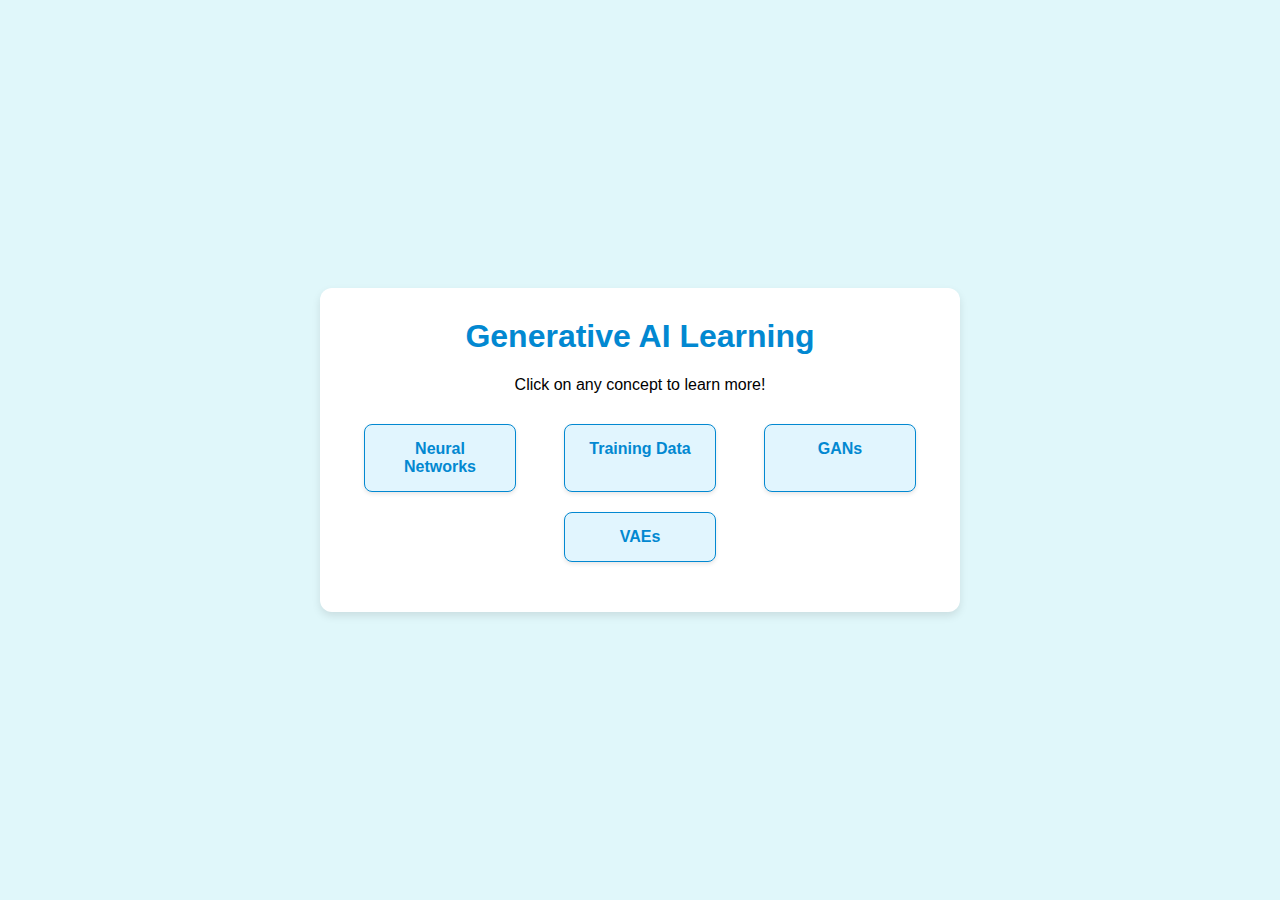
<file: apps/genai_components/genAI components.html>
<!DOCTYPE html>
<html lang="en">
<head>
  <meta charset="UTF-8">
  <meta name="viewport" content="width=device-width, initial-scale=1.0">
  <title>Generative AI Learning App</title>
  <style>
    body {
      font-family: Arial, sans-serif;
      display: flex;
      justify-content: center;
      align-items: center;
      height: 100vh;
      margin: 0;
      background-color: #e0f7fa;
    }
    .container {
      background-color: #ffffff;
      border-radius: 12px;
      padding: 20px;
      max-width: 600px;
      box-shadow: 0px 4px 8px rgba(0, 0, 0, 0.1);
      text-align: center;
    }
    h1 {
      color: #0288d1;
      margin-top: 10px;
    }
    .concepts {
      display: flex;
      justify-content: space-around;
      flex-wrap: wrap;
      margin: 20px 0;
    }
    .concept {
      margin: 10px;
      padding: 15px;
      width: 120px;
      background-color: #e1f5fe;
      border: 1px solid #0288d1;
      border-radius: 8px;
      cursor: pointer;
      transition: transform 0.3s, background-color 0.3s;
      box-shadow: 0px 2px 4px rgba(0, 0, 0, 0.1);
      color: #0288d1;
      font-weight: bold;
    }
    .concept:hover {
      transform: scale(1.05);
      background-color: #b3e5fc;
    }
    .description {
      margin: 20px 0;
      transition: opacity 0.5s;
    }
    .link {
      display: block;
      margin: 10px 0;
      color: #0288d1;
      text-decoration: none;
      font-weight: bold;
    }
    .gan-visual {
      display: none;
      margin-top: 20px;
      padding: 15px;
      border-radius: 8px;
      background-color: #f1f8e9;
      box-shadow: 0px 2px 4px rgba(0, 0, 0, 0.1);
    }
    .gan-animation {
      display: flex;
      justify-content: center;
      align-items: center;
      gap: 20px;
      font-size: 18px;
    }
    .gan-character {
      display: flex;
      align-items: center;
      justify-content: center;
      width: 150px;
      height: 150px;
      border-radius: 50%;
      color: white;
      font-weight: bold;
      animation: bounce 1s infinite alternate;
    }
    #generator {
      background-color: #4CAF50;
    }
    #discriminator {
      background-color: #ff6347;
    }
    button {
      padding: 10px 20px;
      margin-top: 10px;
      border: none;
      background-color: #0288d1;
      color: white;
      font-weight: bold;
      border-radius: 6px;
      cursor: pointer;
      transition: background-color 0.3s;
    }
    button:hover {
      background-color: #0277bd;
    }
    @keyframes bounce {
      from {
        transform: translateY(0);
      }
      to {
        transform: translateY(-10px);
      }
    }
  </style>
</head>
<body>

  <div class="container">
    <h1>Generative AI Learning</h1>
    <p>Click on any concept to learn more!</p>

    <div class="concepts">
      <div class="concept" onclick="showConcept('nn')">Neural Networks</div>
      <div class="concept" onclick="showConcept('data')">Training Data</div>
      <div class="concept" onclick="showConcept('gan')">GANs</div>
      <div class="concept" onclick="showConcept('vae')">VAEs</div>
    </div>

    <div id="description" class="description"></div>

    <!-- GAN Interactive Animation -->
    <div id="gan-visual" class="gan-visual">
      <h2>GAN Visualization: A Friendly Competition</h2>
      <div class="gan-animation">
        <div id="generator" class="gan-character">Generator</div>
        <p>VS</p>
        <div id="discriminator" class="gan-character">Discriminator</div>
      </div>
      <button onclick="startGanAnimation()">Start Competition</button>
    </div>
  </div>

  <script>
    function showConcept(concept) {
      const description = document.getElementById("description");
      const ganVisual = document.getElementById("gan-visual");

      // Reset GAN visualization initially
      ganVisual.style.display = "none";

      if (concept === "nn") {
        description.innerHTML = `
          <h2>Neural Networks</h2>
          <p>Neural networks learn patterns in data to make predictions or guesses.</p>
          <a class="link" href="https://quickdraw.withgoogle.com/" target="_blank">
            Try drawing and see how the AI guesses!
          </a>
        `;
      } else if (concept === "data") {
        description.innerHTML = `
          <h2>Training Data</h2>
          <p>Training data is used to teach the AI. The AI learns by looking at many examples.</p>
          <a class="link" href="https://quickdraw.withgoogle.com/" target="_blank">
            Try Quick, Draw! to see how AI uses examples.
          </a>
        `;
      } else if (concept === "gan") {
        description.innerHTML = `
          <h2>Generative Adversarial Networks (GANs)</h2>
          <p>A Friendly Competition: GANs have two parts: a generator and a discriminator. The generator tries to create something new, while the discriminator tries to tell if it's real or fake. They keep competing, pushing each other to improve.</p>
          <a class="link" href="https://thispersondoesnotexist.com/" target="_blank">
            See GAN-created images of people who don't exist!
          </a>
        `;
        ganVisual.style.display = "block";  // Show GAN visualization when GAN is clicked
      } else if (concept === "vae") {
        description.innerHTML = `
          <h2>Variational Autoencoders (VAEs)</h2>
          <p>Learning the Essence: VAEs try to understand the underlying structure of data. Imagine squeezing a complex idea into a simple code and then expanding it back out.</p>
          <a class="link" href="https://quickdraw.withgoogle.com/" target="_blank">
            Explore AI with Quick, Draw!
          </a>
        `;
      }
    }

    function startGanAnimation() {
      const generator = document.getElementById("generator");
      const discriminator = document.getElementById("discriminator");

      // Alternate messages as part of "competition"
      generator.innerText = "Creating...";
      discriminator.innerText = "Analyzing...";

      setTimeout(() => {
        generator.innerText = "New Image!";
        discriminator.innerText = "Fake!";
      }, 1000);

      setTimeout(() => {
        generator.innerText = "Realistic Image!";
        discriminator.innerText = "Almost fooled!";
      }, 2000);

      setTimeout(() => {
        generator.innerText = "Creating...";
        discriminator.innerText = "Analyzing...";
      }, 3000);

      // Loop the animation after a few seconds
      setTimeout(startGanAnimation, 4000);
    }
  </script>

</body>
</html>
</file>
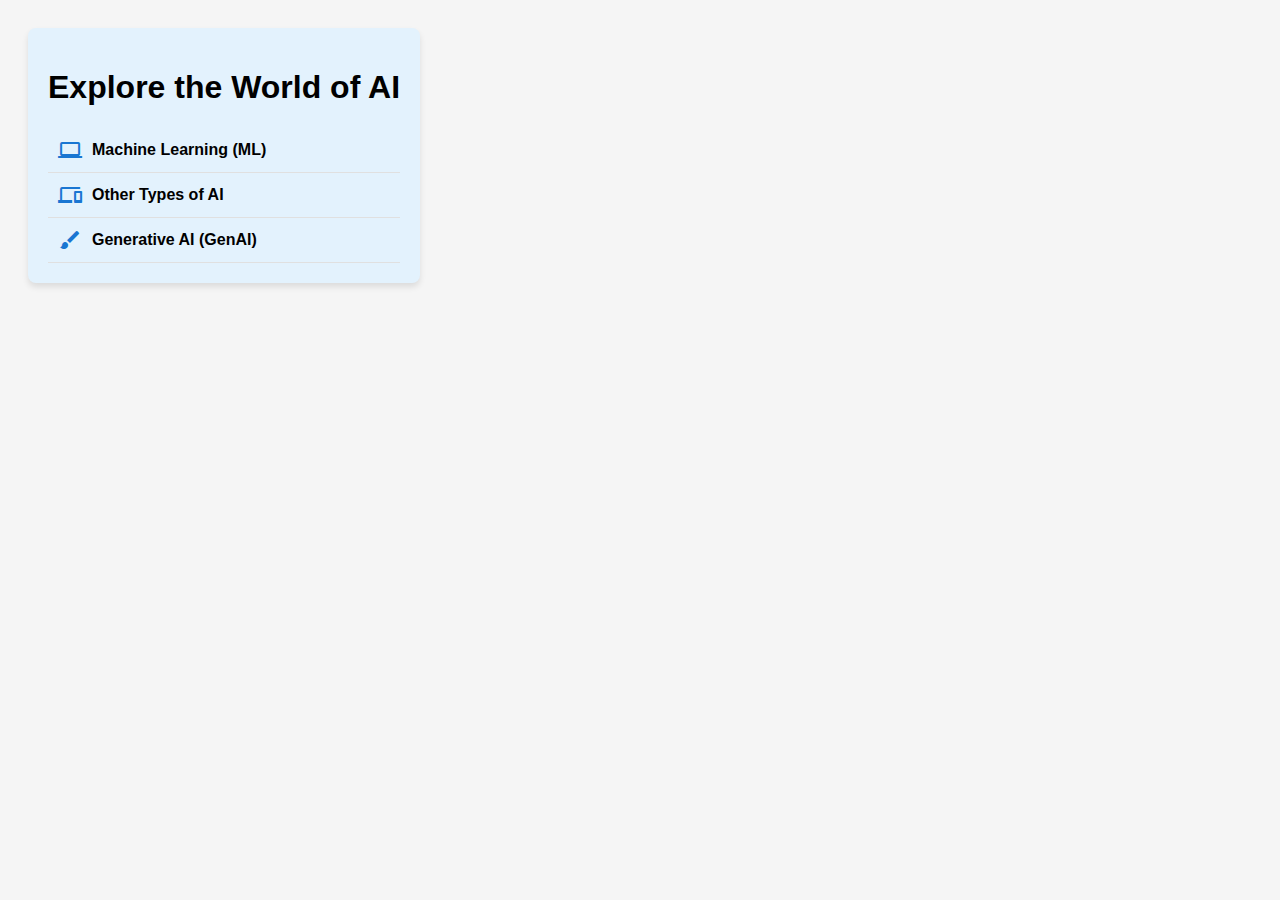
<file: apps/learn_genai/genai.html>
<!DOCTYPE html>
<html lang="en">
<head>
    <meta charset="UTF-8">
    <meta name="viewport" content="width=device-width, initial-scale=1.0">
    <title>Interactive AI Tree for Students</title>
    <link href="https://fonts.googleapis.com/icon?family=Material+Icons" rel="stylesheet">
    <style>
        /* Basic Material Design styles */
        body {
            font-family: Arial, sans-serif;
            display: flex;
            flex-direction: row;
            justify-content: center;
            background-color: #f5f5f5;
            overflow: hidden;
        }
        .container {
            max-width: 800px;
            padding: 20px;
            margin: 20px;
            background-color: #e3f2fd;
            border-radius: 8px;
            box-shadow: 0px 4px 6px rgba(0, 0, 0, 0.1);
        }
        .node {
            display: flex;
            align-items: center;
            cursor: pointer;
            padding: 10px;
            border-bottom: 1px solid #e0e0e0;
        }
        .node:hover {
            background-color: #f0f0f0;
        }
        .branch-content {
            display: none;
            padding-left: 20px;
        }
        .material-icons {
            margin-right: 10px;
            color: #1976d2;
        }
        .interactive-element {
            margin-top: 10px;
        }
        .interactive-element button {
            background-color: #1976d2;
            color: white;
            border: none;
            padding: 10px 20px;
            border-radius: 5px;
            cursor: pointer;
            transition: background-color 0.3s;
        }
        .interactive-element button:hover {
            background-color: #0d47a1;
        }
        .genai-input {
            margin-top: 10px;
            display: flex;
            align-items: center;
        }
        .genai-output {
            margin-top: 5px;
            font-style: italic;
        }
        .hover-card {
            position: relative;
            display: inline-block;
        }
        .hover-card iframe {
            display: none;
            position: relative;
            top: 0;
            left: 0;
            width: 600px;
            height: 400px;
            border: 1px solid #e0e0e0;
            box-shadow: 0px 4px 6px rgba(0, 0, 0, 0.1);
            z-index: 10;
        }
        .interactive-element.hover-card button {
            cursor: pointer;
        }
        .right-panel {
            width: 100%;
            height: 100vh;
            margin: 20px;
            background-color: #ffffff;
            border-radius: 8px;
            box-shadow: 0px 4px 6px rgba(0, 0, 0, 0.1);
            display: none;
            opacity: 0;
            transition: opacity 0.5s ease, transform 0.5s ease;
            transform: translateX(50px);
        }
        .right-panel.show {
            display: block;
            opacity: 1;
            transform: translateX(0);
        }
        .iframe-container {
            display: flex;
            align-items: flex-start;
            width: 100%;
        }
    </style>
</head>
<body>
    <div class="iframe-container">
        <div class="container">
            <h1>Explore the World of AI</h1>
            <div id="tree">
                <!-- AI Root Node -->
                <!-- Machine Learning (ML) Node -->
                <div class="node" onclick="toggleBranch('ml')">
                    <span class="material-icons">computer</span>
                    <strong>Machine Learning (ML)</strong>
                </div>
                <div id="ml" class="branch-content">
                    <div class="node" onclick="toggleBranch('supervised')">
                        <span class="material-icons">school</span>
                        Supervised Learning
                    </div>
                    <div id="supervised" class="branch-content">
                        <p>This is where we teach the computer with labeled examples.</p>
                        <div class="interactive-element">
                            <button onclick="loadIframe('supervised_learning.html')">Learn More About Supervised Learning</button>
                        </div>
                    </div>
                    
                    <div class="node" onclick="toggleBranch('unsupervised')">
                        <span class="material-icons">search</span>
                        Unsupervised Learning
                    </div>
                    <div id="unsupervised" class="branch-content">
                        <p>The computer finds hidden patterns on its own.</p>
                        <div class="interactive-element">
                            <button onclick="loadIframe('unsupervised_learning.html')">Learn More About Unsupervised Learning</button>
                        </div>
                    </div>

                    <div class="node" onclick="toggleBranch('reinforcement')">
                        <span class="material-icons">pets</span>
                        Reinforcement Learning
                    </div>
                    <div id="reinforcement" class="branch-content">
                        <p>The computer learns by trying things out and receiving rewards.</p>
                        <div class="interactive-element">
                            <button onclick="loadIframe('reinforcement_learning.html')">Learn More About Reinforcement Learning</button>
                        </div>
                    </div>
                </div>

                <!-- Other Types of AI Node -->
                <div class="node" onclick="toggleBranch('otherAI')">
                    <span class="material-icons">devices</span>
                    <strong>Other Types of AI</strong>
                </div>
                <div id="otherAI" class="branch-content">
                    <div class="node" onclick="toggleBranch('nlp')">
                        <span class="material-icons">chat</span>
                        Natural Language Processing (NLP)
                    </div>
                    <div id="nlp" class="branch-content">
                        <p>This helps computers understand and talk like humans.</p>
                        <div class="interactive-element">
                            <button onclick="loadIframe('nlp.html')">Learn More About NLP</button>
                        </div>
                    </div>

                    <div class="node" onclick="toggleBranch('vision')">
                        <span class="material-icons">visibility</span>
                        Computer Vision
                    </div>
                    <div id="vision" class="branch-content">
                        <p>This lets computers "see" and understand images.</p>
                        <div class="interactive-element">
                            <button onclick="loadIframe('computer_vision.html')">Learn More About Computer Vision</button>
                        </div>
                    </div>

                    <div class="node" onclick="toggleBranch('robotics')">
                        <span class="material-icons">android</span>
                        Robotics
                    </div>
                    <div id="robotics" class="branch-content">
                        <p>This combines AI with robots to do physical tasks.</p>
                        <div class="interactive-element">
                            <button onclick="loadIframe('robotics.html')">Learn More About Robotics</button>
                        </div>
                    </div>
                </div>

                <!-- Generative AI Node -->
                <div class="node" onclick="toggleBranch('genai')">
                    <span class="material-icons">brush</span>
                    <strong>Generative AI (GenAI)</strong>
                </div>
                <div id="genai" class="branch-content">
                    <p>Generative AI is the coolest! It's AI that can create new things like text, images, music, and even code.</p>

                    <!-- Interactive Sentence Completion -->
                    <div class="interactive-element">
                        <p><strong>Sentence Completion:</strong> Type a word, and the GenAI will add the next word!</p>
                        <div class="genai-input">
                            <input type="text" id="genaiTextInput" placeholder="Type a word..." />
                            <button onclick="generateSentence()">Continue Sentence</button>
                        </div>
                        <div id="genaiOutput" class="genai-output"></div>
                    </div>

                    <!-- Interactive Drawing Tool -->
                    <div class="interactive-element">
                        <p><strong>AI-Assisted Drawing:</strong> Draw a basic shape and see how GenAI can transform it!</p>
                        <button onclick="startDrawing()">Start Drawing Tool</button>
                    </div>
                </div>
            </div>
        </div>
        <div class="right-panel" id="iframePanel">
            <iframe id="contentIframe" src="" width="100%" height="100%" style="border:none;"></iframe>
        </div>
    </div>

    <script>
        function toggleBranch(branchId) {
            const branch = document.getElementById(branchId);
            branch.style.display = branch.style.display === 'block' ? 'none' : 'block';
        }

        function loadIframe(file) {
            const iframePanel = document.getElementById('iframePanel');
            const iframe = document.getElementById('contentIframe');
            iframe.src = file;
            iframePanel.classList.add('show');
        }

        // Placeholder for Sentence Completion Feature
        function generateSentence() {
            const input = document.getElementById('genaiTextInput').value;
            const outputDiv = document.getElementById('genaiOutput');
            if (input) {
                outputDiv.innerText = `${input}... and then something amazing happens!`; // Placeholder response
            } else {
                outputDiv.innerText = "Please type a word to start the sentence.";
            }
        }

        // Placeholder for Drawing Tool
        function startDrawing() {
            alert("Drawing tool would transform shapes here!"); // Placeholder for an AI-assisted drawing tool
        }
    </script>
</body>
</html>
</file>
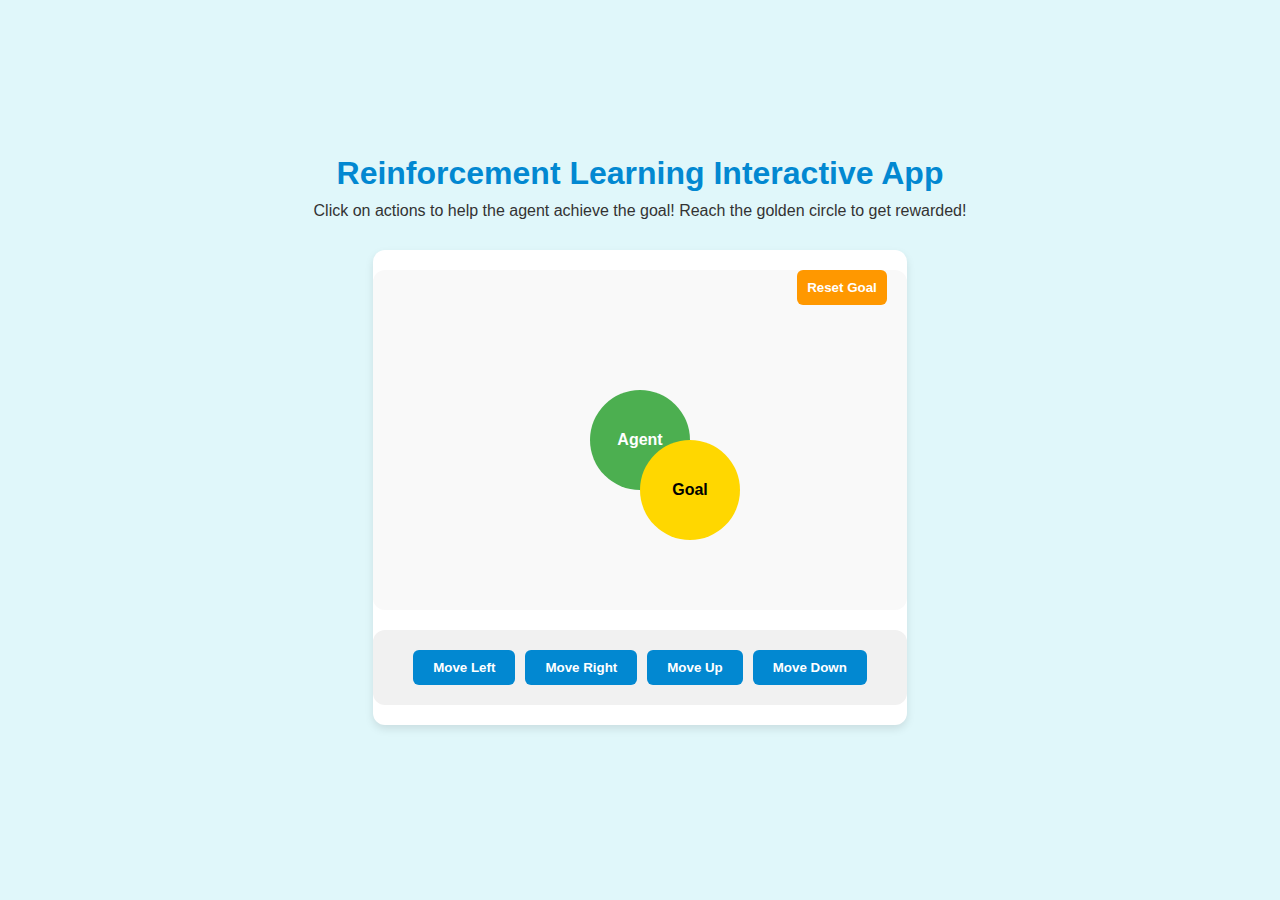
<file: apps/learn_genai/reinforcement_learning.html>
<!DOCTYPE html>
<html lang="en">
<head>
  <meta charset="UTF-8">
  <meta name="viewport" content="width=device-width, initial-scale=1.0">
  <title>Reinforcement Learning Interactive App</title>
  <style>
    body {
      font-family: Arial, sans-serif;
      display: flex;
      justify-content: center;
      align-items: center;
      height: 100vh;
      margin: 0;
      background-color: #e0f7fa;
      flex-direction: column;
    }
    .title-container {
      text-align: center;
      margin-bottom: 20px;
    }
    .container {
      background-color: #ffffff;
      border-radius: 12px;
      padding: 20px;
      max-width: 800px;
      box-shadow: 0px 4px 8px rgba(0, 0, 0, 0.1);
      display: flex;
      flex-direction: column;
      align-items: center;
      gap: 20px;
      position: relative;
    }
    .goal-agent-container {
      background-color: #f9f9f9;
      border-radius: 12px;
      padding: 20px;
      position: relative;
      display: flex;
      justify-content: center;
      align-items: center;
      width: 100%;
      height: 300px;
    }
    .controls-container {
      background-color: #f1f1f1;
      border-radius: 12px;
      padding: 20px;
      display: flex;
      justify-content: center;
      align-items: center;
      gap: 10px;
      width: 100%;
    }
    .reset-button {
      position: absolute;
      top: 20px;
      right: 20px;
      padding: 10px;
      background-color: #ff9800;
      color: white;
      border: none;
      border-radius: 6px;
      cursor: pointer;
      font-weight: bold;
      transition: background-color 0.3s;
      z-index: 10;
    }
    .reset-button:hover {
      background-color: #fb8c00;
    }
    h1 {
      color: #0288d1;
      margin: 0;
    }
    .description {
      margin: 10px 0;
      color: #333;
    }
    .agent {
      width: 100px;
      height: 100px;
      background-color: #4CAF50;
      border-radius: 50%;
      display: flex;
      justify-content: center;
      align-items: center;
      color: white;
      font-weight: bold;
      transition: transform 0.3s;
    }
    .goal {
      width: 100px;
      height: 100px;
      background-color: #FFD700;
      border-radius: 50%;
      display: flex;
      justify-content: center;
      align-items: center;
      color: black;
      font-weight: bold;
      position: absolute;
      top: 50%;
      left: 50%;
      transform: translate(0, 0);
    }
    .feedback-container {
      margin-top: 20px;
      text-align: center;
      font-size: 1.5em;
    }
    .feedback {
      opacity: 0;
      transition: opacity 0.5s ease;
    }
    button {
      padding: 10px 20px;
      border: none;
      background-color: #0288d1;
      color: white;
      font-weight: bold;
      border-radius: 6px;
      cursor: pointer;
      transition: background-color 0.3s;
    }
    button:hover {
      background-color: #0277bd;
    }
  </style>
</head>
<body>
  <div class="title-container">
    <h1>Reinforcement Learning Interactive App</h1>
    <p class="description">Click on actions to help the agent achieve the goal! Reach the golden circle to get rewarded!</p>
  </div>

  <div class="container">
    <button class="reset-button" onclick="resetGoal()">Reset Goal</button>
    <div class="goal-agent-container">
      <div id="agent" class="agent">Agent</div>
      <div id="goal" class="goal">Goal</div>
    </div>
    <div class="controls-container">
      <button onclick="moveAgent('left')">Move Left</button>
      <button onclick="moveAgent('right')">Move Right</button>
      <button onclick="moveAgent('up')">Move Up</button>
      <button onclick="moveAgent('down')">Move Down</button>
    </div>
  </div>

  <div class="feedback-container">
    <div id="feedback" class="feedback"></div>
  </div>

  <script>
    const agent = document.getElementById("agent");
    const goal = document.getElementById("goal");
    const feedback = document.getElementById("feedback");
    let position = { x: 0, y: 0 };

    const happyEmojis = ["🎉", "👏", "😁", "😊", "🤩", "👍", "💪"];
    const sadEmojis = ["😢", "😭", "😞", "😟", "😔", "🙁", "👎"];

    function moveAgent(direction) {
      const previousPosition = { ...position };

      switch (direction) {
        case 'left':
          position.x -= 20;
          break;
        case 'right':
          position.x += 20;
          break;
        case 'up':
          position.y -= 20;
          break;
        case 'down':
          position.y += 20;
          break;
      }
      updateAgentPosition();
      provideFeedback(previousPosition);
      checkGoal();
    }

    function updateAgentPosition() {
      agent.style.transform = `translate(${position.x}px, ${position.y}px)`;
    }

    function checkGoal() {
      const goalPosition = { x: parseInt(goal.style.left), y: parseInt(goal.style.top) };
      if (position.x === goalPosition.x && position.y === goalPosition.y) {
        const randomHappyEmoji = happyEmojis[Math.floor(Math.random() * happyEmojis.length)];
        showFeedback(`${randomHappyEmoji} Goal Reached! Great job!`, "#4CAF50");
        setTimeout(resetAgent, 1500);
      }
    }

    function provideFeedback(previousPosition) {
      const goalPosition = { x: parseInt(goal.style.left), y: parseInt(goal.style.top) };
      const previousDistance = Math.sqrt(
        Math.pow(previousPosition.x - goalPosition.x, 2) +
        Math.pow(previousPosition.y - goalPosition.y, 2)
      );
      const currentDistance = Math.sqrt(
        Math.pow(position.x - goalPosition.x, 2) +
        Math.pow(position.y - goalPosition.y, 2)
      );

      if (currentDistance < previousDistance) {
        const randomHappyEmoji = happyEmojis[Math.floor(Math.random() * happyEmojis.length)];
        showFeedback(`${randomHappyEmoji} Getting Closer! Keep Going!`, "#4CAF50");
      } else if (currentDistance > previousDistance) {
        const randomSadEmoji = sadEmojis[Math.floor(Math.random() * sadEmojis.length)];
        showFeedback(`${randomSadEmoji} Moving Away! Try a different direction!`, "#ff6347");
      }
    }

    function showFeedback(message, color) {
      feedback.innerText = message;
      feedback.style.color = color;
      feedback.style.opacity = 1;
      setTimeout(() => {
        feedback.style.opacity = 0;
      }, 1000);
    }

    function resetAgent() {
      position = { x: 0, y: 0 };
      updateAgentPosition();
    }

    function resetGoal() {
      const containerWidth = document.querySelector('.goal-agent-container').clientWidth;
      const containerHeight = document.querySelector('.goal-agent-container').clientHeight;
      const randomX = Math.floor(Math.random() * (containerWidth - 100));
      const randomY = Math.floor(Math.random() * (containerHeight - 100));
      goal.style.left = `${randomX}px`;
      goal.style.top = `${randomY}px`;
    }
  </script>

</body>
</html>
</file>
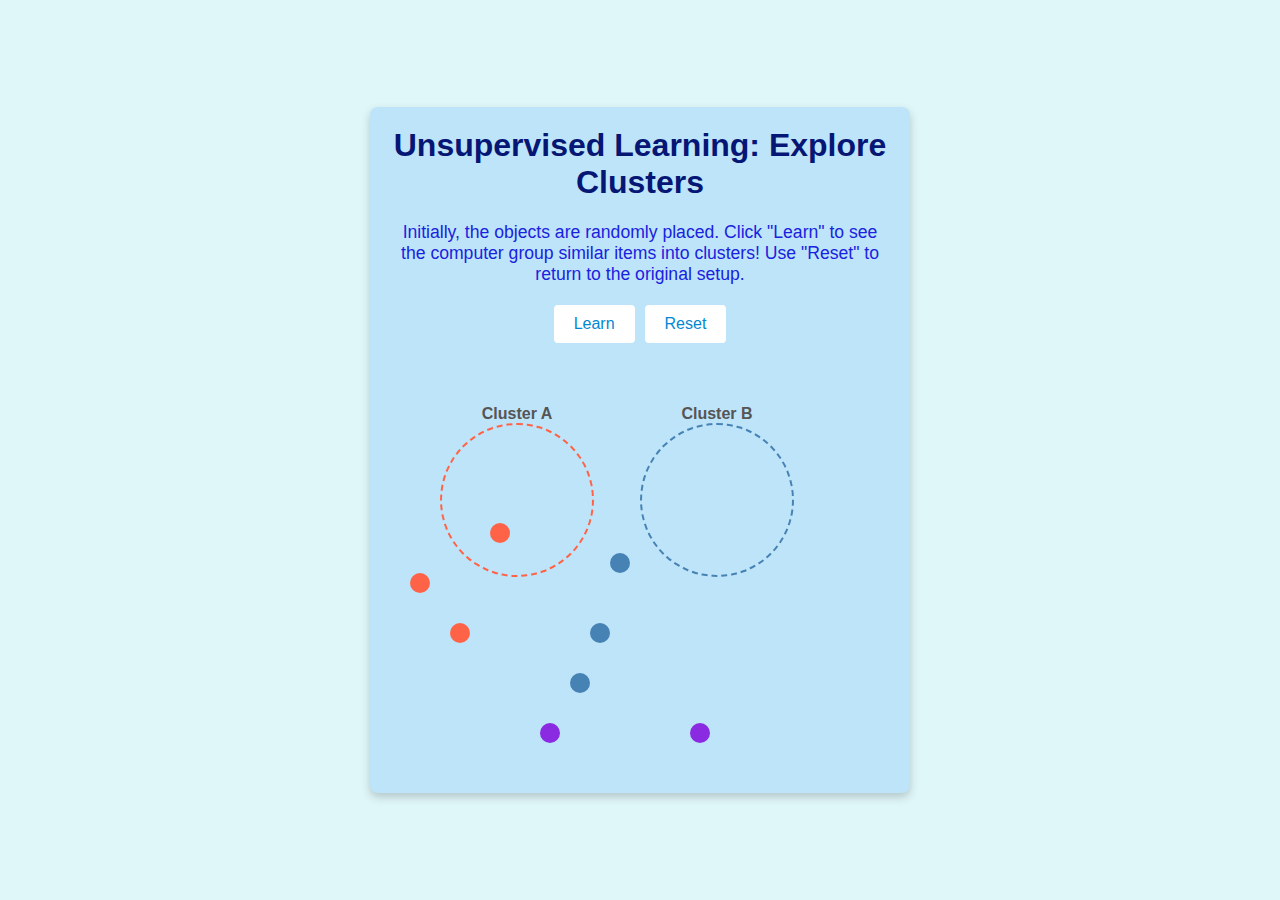
<file: apps/learn_genai/unsupervised_learning.html>
<!DOCTYPE html>
<html lang="en">
<head>
    <meta charset="UTF-8">
    <meta name="viewport" content="width=device-width, initial-scale=1.0">
    <title>Unsupervised Learning - Explore Clusters</title>
    <style>
        /* Basic styling for the page */
        body {
            font-family: Arial, sans-serif;
            display: flex;
            justify-content: center;
            align-items: center;
            min-height: 100vh;
            margin: 0;
            background-color: #e0f7fa;
        }
        .container {
            background-color: #bee4f9;
            color: rgb(24, 34, 224);
            max-width: 500px;
            padding: 20px;
            border-radius: 8px;
            box-shadow: 0px 4px 10px rgba(0, 0, 0, 0.2);
            text-align: center;
        }
        h1 {
            margin-top: 0;
            color: #051675;
        }
        .description {
            margin: 10px 0 20px;
            font-size: 1.1em;
        }
        .button-container {
            margin: 20px;
            display: flex;
            gap: 10px;
            justify-content: center;
        }
        .button {
            background-color: #ffffff;
            color: #0288d1;
            border: none;
            padding: 10px 20px;
            font-size: 1em;
            border-radius: 4px;
            cursor: pointer;
            transition: background-color 0.3s;
        }
        .button:hover {
            background-color: #b3e5fc;
        }
        .cluster-container {
            display: flex;
            gap: 50px;
            margin-top: 20px;
            position: relative;
            justify-content: center;
        }
        .cluster {
            width: 150px;
            height: 150px;
            border: 2px dashed #888;
            border-radius: 50%;
            position: relative;
            text-align: center;
        }
        .cluster-title {
            position: absolute;
            top: -20px;
            width: 100%;
            font-weight: bold;
            color: #555;
            text-align: center;
        }
        .point {
            width: 20px;
            height: 20px;
            border-radius: 50%;
            position: absolute;
            cursor: pointer;
            transition: transform 0.5s, top 0.5s, left 0.5s;
        }
        .point:hover {
            transform: scale(1.2);
        }
    </style>
</head>
<body>

    <div class="container">
        <h1>Unsupervised Learning: Explore Clusters</h1>
        <p class="description">Initially, the objects are randomly placed. Click "Learn" to see the computer group similar items into clusters! Use "Reset" to return to the original setup.</p>
        
        <!-- Button to trigger clustering and reset -->
        <div class="button-container">
            <button class="button" onclick="clusterItems()">Learn</button>
            <button class="button" onclick="resetPositions()">Reset</button>
        </div>

        <div class="unclustered-container" id="unclusteredContainer" style="position: relative; width: 400px; height: 400px; border: none; margin-top: 30px;">
            <!-- Clusters positioned within unclustered container -->
            <div class="cluster" id="cluster1" style="position: absolute; left: 50px; top: 50px; border-color: #FF6347;">
                <div class="cluster-title">Cluster A</div>
            </div>
            
            <div class="cluster" id="cluster2" style="position: absolute; left: 250px; top: 50px; border-color: #4682B4;">
                <div class="cluster-title">Cluster B</div>
            </div>
        </div>
    </div>

    <script>
        // Data points with initial positions and assigned clusters
        const pointsData = [
            { x: 20, y: 200, cluster: 'A', color: '#FF6347' },
            { x: 60, y: 250, cluster: 'A', color: '#FF6347' },
            { x: 100, y: 150, cluster: 'A', color: '#FF6347' },
            { x: 200, y: 250, cluster: 'B', color: '#4682B4' },
            { x: 220, y: 180, cluster: 'B', color: '#4682B4' },
            { x: 180, y: 300, cluster: 'B', color: '#4682B4' },
            { x: 300, y: 350, cluster: null, color: '#8A2BE2' },
            { x: 150, y: 350, cluster: null, color: '#8A2BE2' }
        ];

        // Function to create points in their initial positions
        function initializePoints() {
            const unclusteredContainer = document.getElementById('unclusteredContainer');

            pointsData.forEach((pointData, index) => {
                const point = document.createElement('div');
                point.className = 'point';
                point.style.backgroundColor = pointData.color;
                point.style.left = `${pointData.x}px`;
                point.style.top = `${pointData.y}px`;
                
                // Store initial position
                pointData.initialX = pointData.x;
                pointData.initialY = pointData.y;

                // Add the point to the unclustered container
                unclusteredContainer.appendChild(point);

                // Store the point element in the data object for later reference
                pointsData[index].element = point;
            });
        }

        // Function to move points to clusters
        function clusterItems() {
            const clusterA = document.getElementById('cluster1');
            const clusterB = document.getElementById('cluster2');
            
            const clusterAPosition = clusterA.getBoundingClientRect();
            const clusterBPosition = clusterB.getBoundingClientRect();
            const containerPosition = document.getElementById('unclusteredContainer').getBoundingClientRect();

            let offsetA = 0;
            let offsetB = 0;

            pointsData.forEach(pointData => {
                const point = pointData.element;

                if (pointData.cluster === 'A') {
                    point.style.left = `${clusterAPosition.left - containerPosition.left + 20 + offsetA}px`;
                    point.style.top = `${clusterAPosition.top - containerPosition.top + 20 + offsetA}px`;
                    offsetA += 20;
                } else if (pointData.cluster === 'B') {
                    point.style.left = `${clusterBPosition.left - containerPosition.left + 20 + offsetB}px`;
                    point.style.top = `${clusterBPosition.top - containerPosition.top + 20 + offsetB}px`;
                    offsetB += 20;
                }
            });
        }

        // Reset points to their initial positions
        function resetPositions() {
            pointsData.forEach(pointData => {
                const point = pointData.element;
                point.style.left = `${pointData.initialX}px`;
                point.style.top = `${pointData.initialY}px`;
            });
        }

        // Initialize points on page load
        initializePoints();
    </script>

</body>
</html>
</file>
